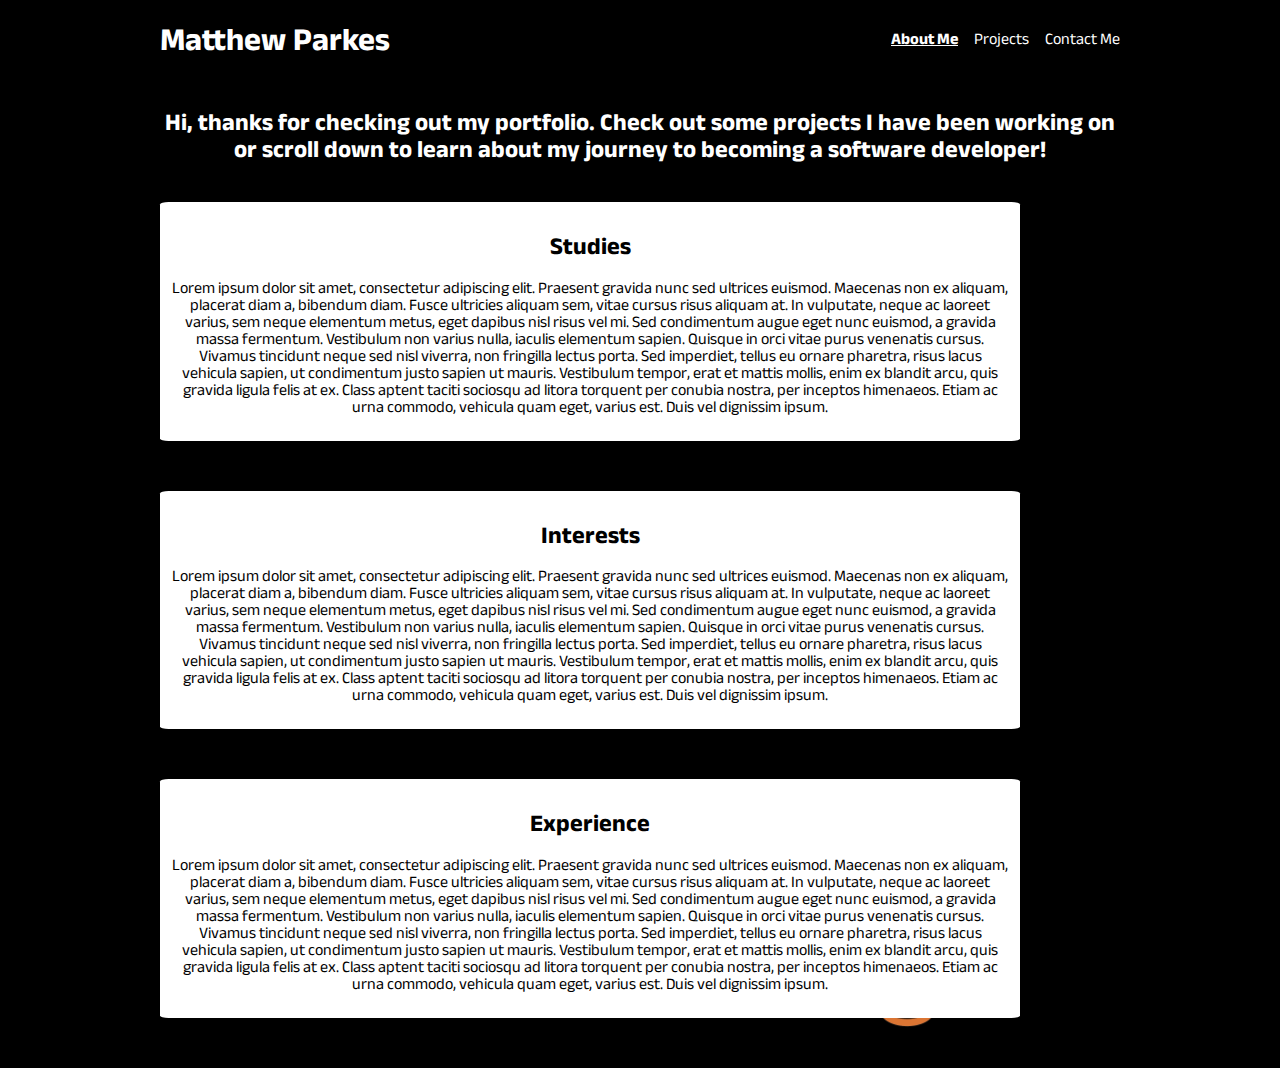
<file: index.html>
<!DOCTYPE html>
<html>
    <head>
        <Title>Matthew Parkes Portfolio</Title>
        <link href="./style.css" rel="stylesheet" type="text/css">
        <link rel="preconnect" href="https://fonts.googleapis.com">
        <link rel="preconnect" href="https://fonts.gstatic.com" crossorigin>
        <link href="https://fonts.googleapis.com/css2?family=Anek+Latin:wght@100;200;300;400;500;600;700&display=swap" rel="stylesheet">
       
    </head>
    <body>
        
    <header>
        <h1 id="name">Matthew Parkes</h1>
        <nav>
            <ul>
                <li class = "current_page"><a href="">About Me</a></li>
                <li class = "new_page"><a href="./projects.html" class="new_page">Projects</a></li>
                <li class = "new_page"><a href="./contact.html" class="new_page">Contact Me</a></li>
            </ul>
        </nav>
    </header>
    <main>
        <section id="Intro_text">
            <h2>Hi, thanks for checking out my portfolio. Check out some <a>projects</a> I have been working on or scroll down to learn about 
            my journey to becoming a software developer!</h2>
        </section>
        <section class="Paragraph_block" id="para1">
            <h2>Studies</h2>
            <p> Lorem ipsum dolor sit amet, consectetur adipiscing elit. Praesent gravida nunc sed ultrices euismod. Maecenas non ex aliquam, placerat diam a, bibendum diam. Fusce ultricies aliquam sem, vitae cursus risus aliquam at. In vulputate, neque ac laoreet varius, sem neque elementum metus, eget dapibus nisl risus vel mi. Sed condimentum augue eget nunc euismod, a gravida massa fermentum. Vestibulum non varius nulla, iaculis elementum sapien. Quisque in orci vitae purus venenatis cursus. Vivamus tincidunt neque sed nisl viverra, non fringilla lectus porta. Sed imperdiet, tellus eu ornare pharetra, risus lacus vehicula sapien, ut condimentum justo sapien ut mauris. Vestibulum tempor, erat et mattis mollis, enim ex blandit arcu, quis gravida ligula felis at ex. Class aptent taciti sociosqu ad litora torquent per conubia nostra, per inceptos himenaeos. Etiam ac urna commodo, vehicula quam eget, varius est. Duis vel dignissim ipsum.</p>
        </section>
        <section class ="Paragraph_block" id="para2">
            <h2>Interests</h2>
            <p>Lorem ipsum dolor sit amet, consectetur adipiscing elit. Praesent gravida nunc sed ultrices euismod. Maecenas non ex aliquam, placerat diam a, bibendum diam. Fusce ultricies aliquam sem, vitae cursus risus aliquam at. In vulputate, neque ac laoreet varius, sem neque elementum metus, eget dapibus nisl risus vel mi. Sed condimentum augue eget nunc euismod, a gravida massa fermentum. Vestibulum non varius nulla, iaculis elementum sapien. Quisque in orci vitae purus venenatis cursus. Vivamus tincidunt neque sed nisl viverra, non fringilla lectus porta. Sed imperdiet, tellus eu ornare pharetra, risus lacus vehicula sapien, ut condimentum justo sapien ut mauris. Vestibulum tempor, erat et mattis mollis, enim ex blandit arcu, quis gravida ligula felis at ex. Class aptent taciti sociosqu ad litora torquent per conubia nostra, per inceptos himenaeos. Etiam ac urna commodo, vehicula quam eget, varius est. Duis vel dignissim ipsum.</p>
        </section>
        <section class ="Paragraph_block" id="para3">
            <h2>Experience</h2>
            <p>Lorem ipsum dolor sit amet, consectetur adipiscing elit. Praesent gravida nunc sed ultrices euismod. Maecenas non ex aliquam, placerat diam a, bibendum diam. Fusce ultricies aliquam sem, vitae cursus risus aliquam at. In vulputate, neque ac laoreet varius, sem neque elementum metus, eget dapibus nisl risus vel mi. Sed condimentum augue eget nunc euismod, a gravida massa fermentum. Vestibulum non varius nulla, iaculis elementum sapien. Quisque in orci vitae purus venenatis cursus. Vivamus tincidunt neque sed nisl viverra, non fringilla lectus porta. Sed imperdiet, tellus eu ornare pharetra, risus lacus vehicula sapien, ut condimentum justo sapien ut mauris. Vestibulum tempor, erat et mattis mollis, enim ex blandit arcu, quis gravida ligula felis at ex. Class aptent taciti sociosqu ad litora torquent per conubia nostra, per inceptos himenaeos. Etiam ac urna commodo, vehicula quam eget, varius est. Duis vel dignissim ipsum.</p>
        </section>
        <section class = "Images">
            <img src="./Images/EuF-5JrXUAEo8GZ.jpg" id="Assyrian1">
            <img src="./Images/mid_00107404_001.jpg"id="Assyrian2">
            <img src="./Images/5ea974068d96b3f6e376f6e1_Open Graph.png" id="Raindrop">
            <img src="./Images/Sql_data_base_with_logo.png" id="SQL">
            <img src="./Images/soft-shell-crab-maki.jpg" id="Maki">
        </section>
        <!-- <section  id ="Journey_Board_container">
            <section id ="Journey_board">
                <section class ="moving_piece" id="moving_piece">
                </section>
                <section ><img src="./Images/Lincoln_City_FC_logo.svg.png" id="step1_image"></section>
                <section class = 'Journey_text' id="step1_text">
                    <h3>Lincoln</h3>
                    <p>I grew up here and learned how to make a command line application</p>
                </section>
                <section class = 'Journey_text' id="step2_text">
                    <h3>UCL</h3>
                    <p>I studied history here</p>
            </section>
            <section class = 'Journey_text' id="step3_text">
                    <h3>Cambridge</h3>
                    <p>I learnt about the Ancient Near East Here</p>
            </section>
            <section class = 'Journey_text' id="step4_text">
                    <h3>Raindrop</h3>
                    <p>I am Operations Lead here, I learnt how to use SQL. Am now eager to get more involved in tech</p>
                </section>
                <section class = "waypoints" id="step1">
                    <p>Lincoln</p>
                </section>
                <section class = "waypoints" id="step2">
                    <p>London</p>
                </section>
                <section class = "waypoints" id="step3">
                    <p>Cambridge</p>
                </section>
                <section class = "waypoints" id="step4">
                    <p>Raindrop</p>
                </section>
            </section>
        </section> -->
    </main>

    <script src="./main.js"></script>
    </body>
    

</html>
</file>
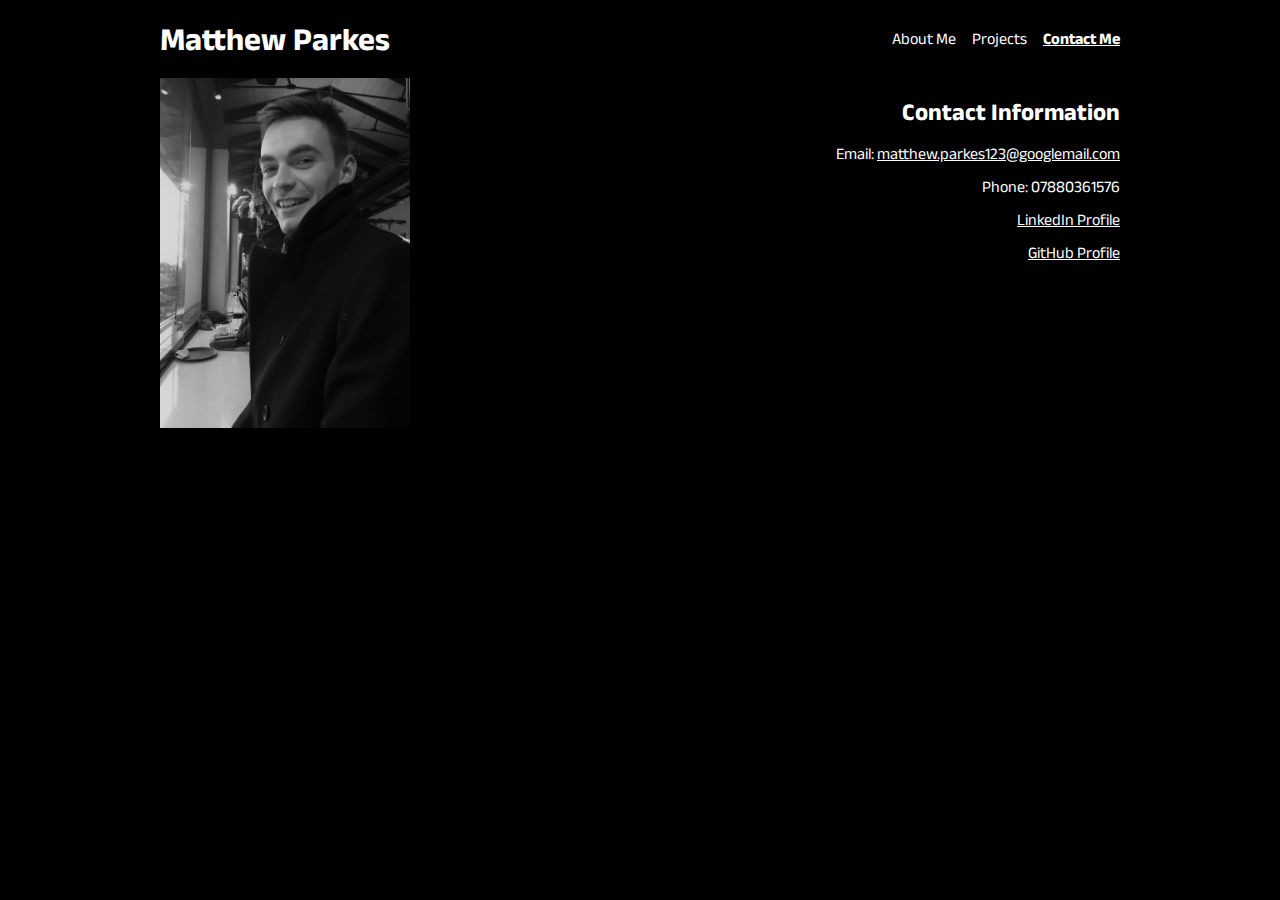
<file: contact.html>
<!DOCTYPE html>
<html>
    <head>
        <Title>Matthew Parkes Portfolio</Title>
        <link href="./style.css" rel="stylesheet" type="text/css">
        <link rel="preconnect" href="https://fonts.googleapis.com">
        <link rel="preconnect" href="https://fonts.gstatic.com" crossorigin>
        <link href="https://fonts.googleapis.com/css2?family=Anek+Latin:wght@100;200;300;400;500;600;700&display=swap" rel="stylesheet">
       
    </head>
    <body>
        
    <header>
        <h1 id="name">Matthew Parkes</h1>
        <nav>
            <ul>
                <li class = "new_page"><a href="./index.html">About Me</a></li>
                <li class = "new_page"><a href="./projects.html" class="new_page">Projects</a></li>
                <li class = "current_page"><a href="" class="new_page">Contact Me</a></li>
            </ul>
        </nav>
    </header>
    <main id ="Contact_page">
        <section><img src="./Images/Matthew Parkes Team Picture.jpeg" style="height: 350px; width: 250px;"></section>
        <section id="details">
            <h2>Contact Information</h2>
            <p>Email: <a href="mailto:matthew.parkes123@googlemail.com">matthew.parkes123@googlemail.com</a></p>
            
            <p>Phone: 07880361576</p>
            
            <p><a href="https://www.linkedin.com/in/matthew-parkes-3b9a46191">LinkedIn Profile<a></a></p>
          
            <p><a href="https://github.com/matthewjparkes">GitHub Profile</a></p>
        </section>
    </main>
    </body>
</html>
</file>
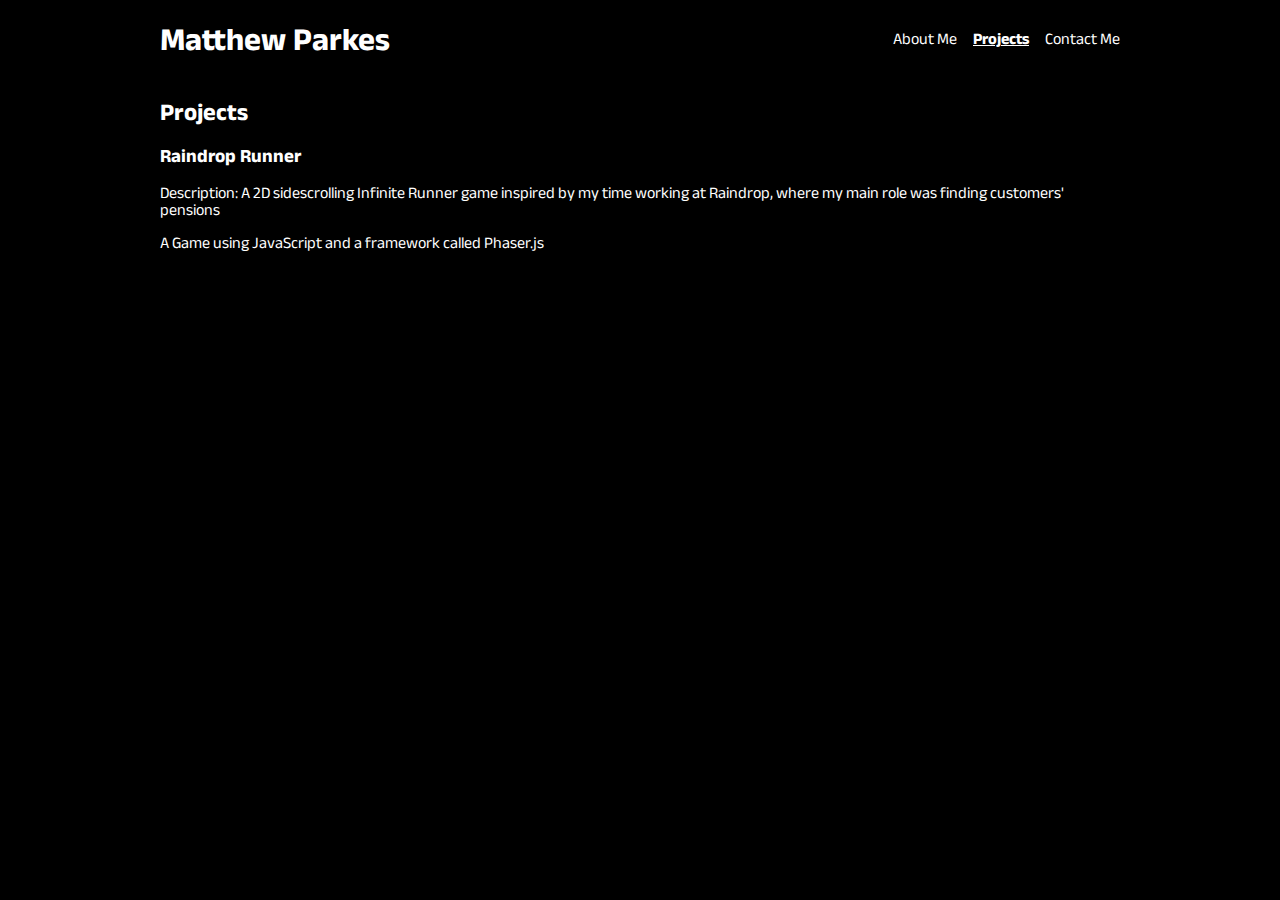
<file: projects.html>
<!DOCTYPE html>
<html>
    <head>
        <Title>Matthew Parkes Portfolio</Title>
        <link href="./style.css" rel="stylesheet" type="text/css">
        <link rel="preconnect" href="https://fonts.googleapis.com">
        <link rel="preconnect" href="https://fonts.gstatic.com" crossorigin>
        <link href="https://fonts.googleapis.com/css2?family=Anek+Latin:wght@100;200;300;400;500;600;700&display=swap" rel="stylesheet">
       
    </head>
    <body>
        
    <header>
        <h1 id="name">Matthew Parkes</h1>
        <nav>
            <ul>
                <li class = "new_page"><a href="./index.html">About Me</a></li>
                <li class = "current_page"><a href="" class="new_page">Projects</a></li>
                <li class = "new_page"><a href="./contact.html" class="new_page">Contact Me</a></li>
            </ul>
        </nav>
    </header>
    <main>
        <h2>Projects</h2>
        <section class = "ProjectTab"> 
            <h3>Raindrop Runner</h3>
            <p>Description: A 2D sidescrolling Infinite Runner game inspired by my time working at Raindrop, where my main role was finding customers' pensions</p>
            <p>A Game using JavaScript and a framework called Phaser.js</p>
            <iframe width="552" height="167" frameborder="0" src="https://itch.io/embed/1555916"><a href="https://matthewjparkes.itch.io/raindrop-runner">Raindrop Runner by matthewjparkes</a></iframe>
        </section>
    </main>
    </body>
</html>
</file>
<file: style.css>
html {
    display: block;
    background-color:black;
    font-family: 'Anek Latin', sans-serif;
    color: white;
    
}
body {
    max-width: 75%;
    margin: 0 auto;
    display: flex;
    flex-direction: column;

}



h1 {
    text-align: center;
    background-color: black;
    color: white;
    font-weight: 700;
}

section {
    box-sizing: border-box;
}

a {
    color: white;
    text-decoration: none;

}

header {
    position: sticky;
    width: 100%;
    display: flex;
    align-items: center;
}

nav {
    display: flex;
    justify-content: center;
    position:relative;
    margin: 0;
    margin-left: auto;
}

nav ul {
   vertical-align: bottom; 
   display: flex;

}


nav li {
    padding-left: 1rem;
    list-style-type: none;
    display: flex;
    color: white;
    
    
}

.current_page a {
    font-weight:700 ; 
    text-decoration: underline;
}

.new_page a:hover {
    font-weight:700;
}

main {
    display: block;
    position: relative;
    z-index: 1;
}



.Paragraph_block {
    background-color: white;
    color: black;
    box-sizing: border-box;
    border-width: 10px;
    margin-right:100px;
    border-radius:1%;
    margin-bottom: 50px;
    padding: 10px;
    text-align: center;
}


#Intro_text{
    position: relative;
    display: block;
    text-align: center;
    align-items: center;
    top:10px;
    margin-bottom: 50px;
   
}

#Assyrian1{
    position: absolute;
    height: 100px;
    width: 150px;
    top: 150px;
    right: 100px;
    transition: right;
    transition-duration: 2s;
    z-index: -1;
   
}


#Assyrian2{
    position: absolute;
    height: 100px;
    width: 75px;
    top: 250px;
    right: 100px;
    transition: right;
    transition-duration: 2s;
    z-index: -1;
   
}

#Raindrop{
    position: absolute;
    height: 100px;
    width: 150px;
    top: 775px;
    right: 100px;
    transition: right;
    transition-duration: 2s;
    z-index: -1;
}


#UCL1{
    position: absolute;
    height: 100px;
    width: 150px;
    top: 325px;
    right: 100px;
    transition: right;
    transition-duration: 2s;
    z-index: -1;
}
#Maki{
    position: absolute;
    height: 100px;
    width: 150px;
    top: 500px;
    right: 100px;
    transition: right;
    transition-duration: 2s;
    z-index: -1;
}

#SQL{
    position: absolute;
    height: 100px;
    width: 150px;
    top: 850px;
    right: 100px;
    transition: right;
    transition-duration: 2s;
    z-index: -1;
}

.Images{
    z-index: -1;
}

.ProjectTab{
    border: 10px;
    border-color: white;
}

#Contact_page{
    display: flex;
    
}

#details{
    text-align: right;
    box-sizing: border-box;
    float: right;
    margin-left: auto;
}

#details a{
    text-decoration: underline;
}
</file>
